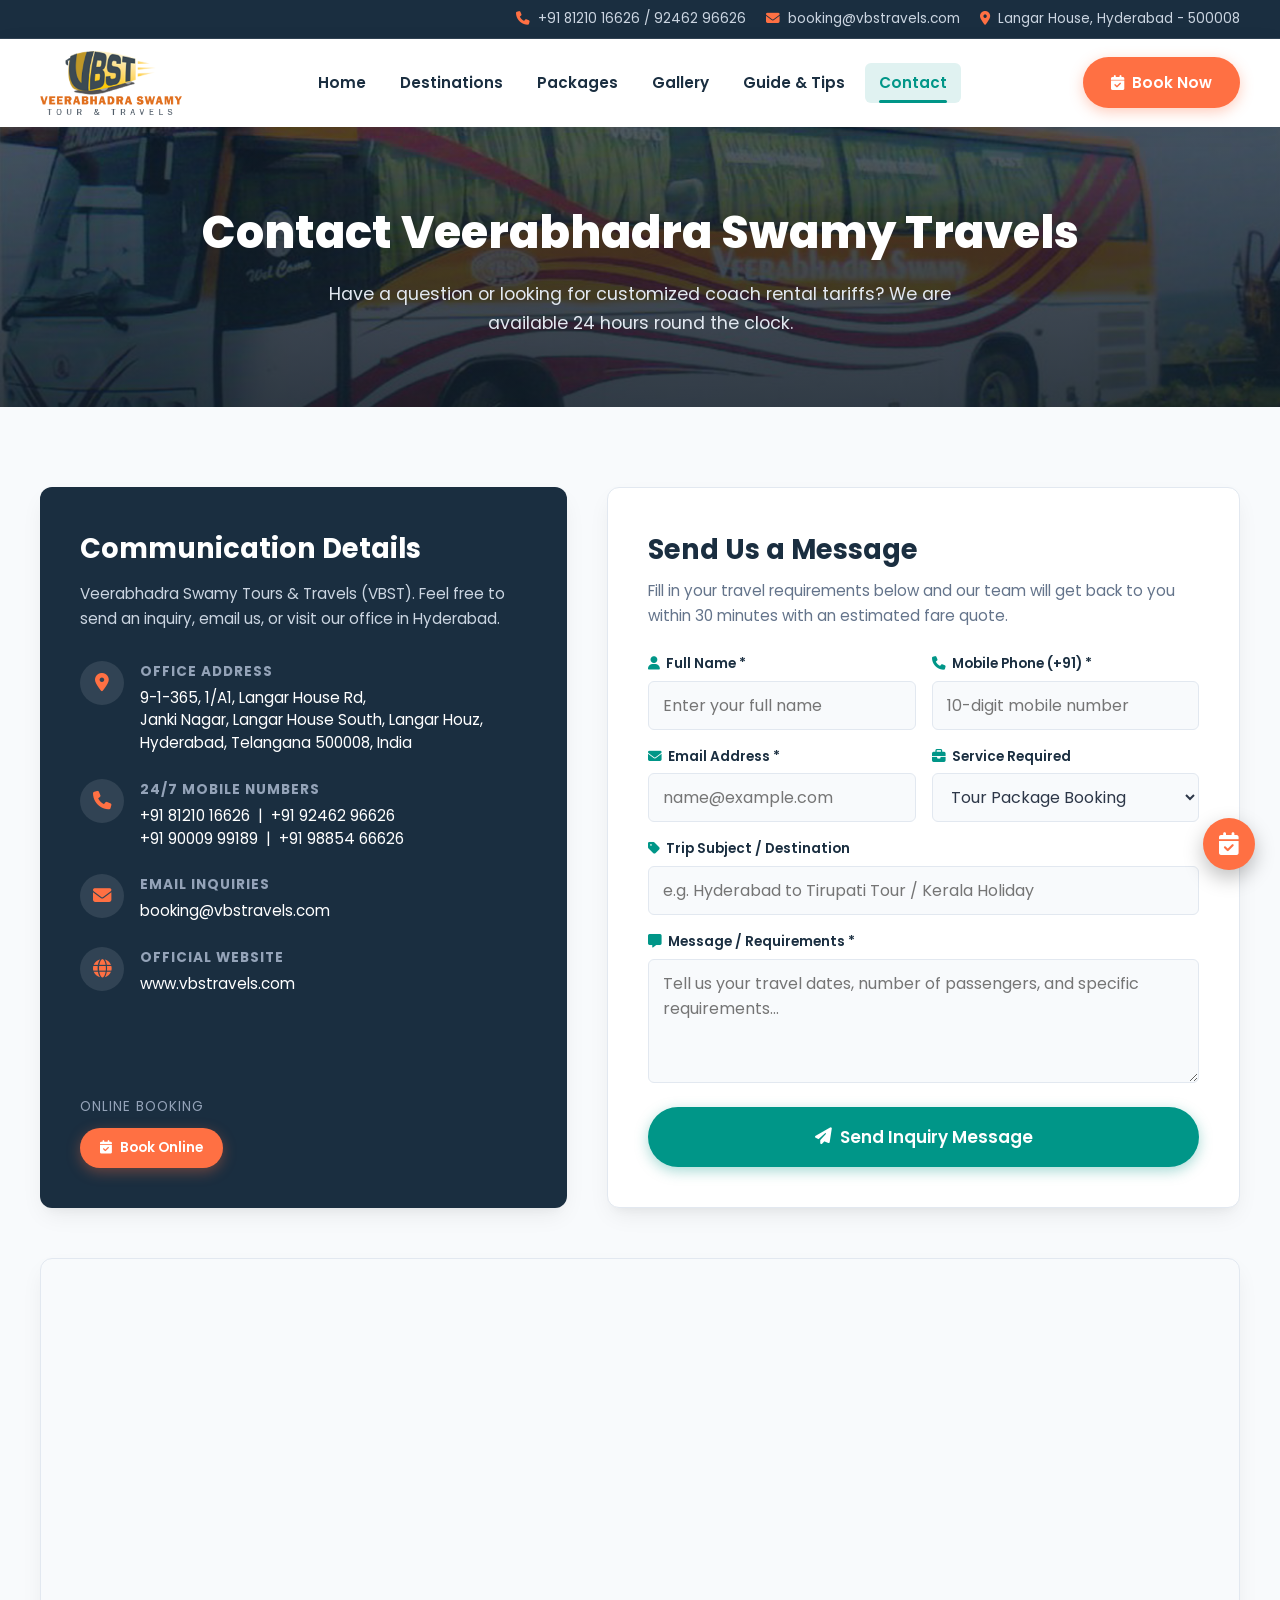
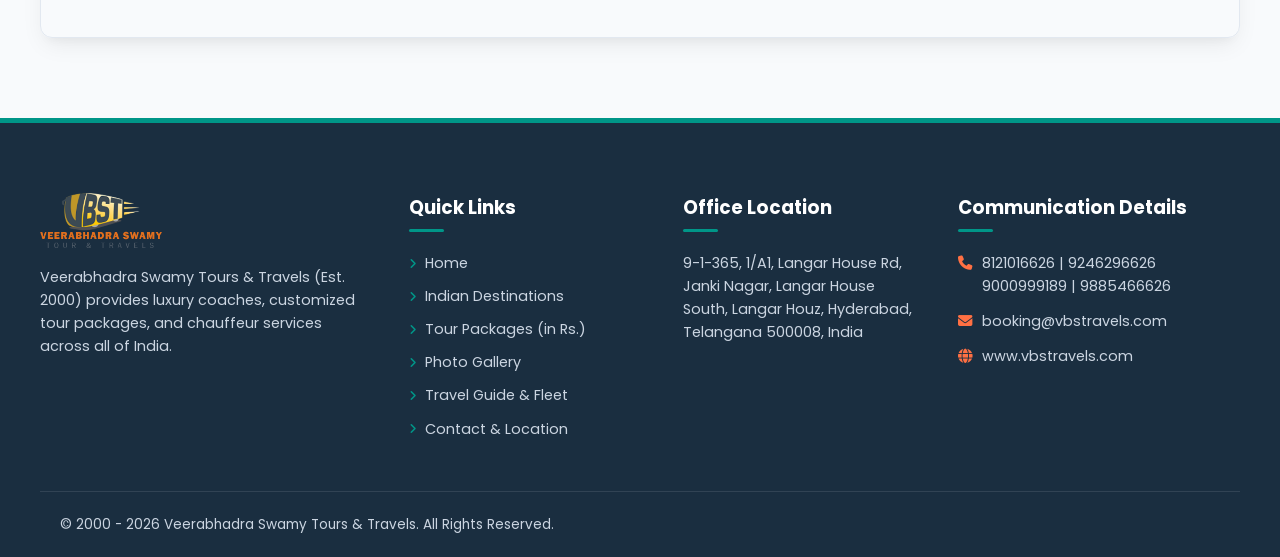
<file: contact.html>
<!DOCTYPE html>
<html lang="en">
<head>
  <meta charset="UTF-8">
  <meta name="viewport" content="width=device-width, initial-scale=1.0">
  <title>Contact Us | VBST Tour & Travels Agency</title>
  <meta name="description" content="Contact Veerabhadra Swamy Tours & Travels (VBST) in Hyderabad. 24/7 helpline +91 81210 16626, booking@vbstravels.com, office at Langar House, Hyderabad.">
  
  <link rel="shortcut icon" type="image/x-icon" href="images/favicon.ico">
  <link rel="preconnect" href="https://fonts.googleapis.com">
  <link rel="preconnect" href="https://fonts.gstatic.com" crossorigin>
  <link href="https://fonts.googleapis.com/css2?family=Poppins:wght@300;400;500;600;700;800&display=swap" rel="stylesheet">
  <link rel="stylesheet" href="https://cdnjs.cloudflare.com/ajax/libs/font-awesome/6.5.1/css/all.min.css">
  <link rel="stylesheet" href="css/style.css">
</head>
<body>

  <!-- Top Announcement Bar -->
  <div class="top-bar">
    <div class="container">
      <div class="top-bar-left">
        <div class="top-bar-item">
          <i class="fa-solid fa-phone"></i>
          <span>+91 81210 16626 / 92462 96626</span>
        </div>
        <div class="top-bar-item">
          <i class="fa-solid fa-envelope"></i>
          <a href="mailto:booking@vbstravels.com">booking@vbstravels.com</a>
        </div>
        <div class="top-bar-item">
          <i class="fa-solid fa-location-dot"></i>
          <span>Langar House, Hyderabad - 500008</span>
        </div>
      </div>
    </div>
  </div>

  <!-- Main Header -->
  <header class="main-header">
    <div class="nav-container">
      <a href="index.html" class="brand-logo" title="VBST Travels Home">
        <img src="images/logo_vbst.png" alt="VBST - Veerabhadra Swamy Tours & Travels">
      </a>

      <nav class="nav-menu" id="navMenu">
        <a href="index.html" class="nav-link">Home</a>
        <a href="destinations.html" class="nav-link">Destinations</a>
        <a href="packages.html" class="nav-link">Packages</a>
        <a href="gallery.html" class="nav-link">Gallery</a>
        <a href="guide.html" class="nav-link">Guide & Tips</a>
        <a href="contact.html" class="nav-link active">Contact</a>
      </nav>

      <div class="nav-actions">
        <button class="btn btn-accent trigger-booking" data-trip="kerala" data-trip-name="Tour Booking">
          <i class="fa-solid fa-calendar-check"></i> Book Now
        </button>
        <button class="hamburger-btn" id="hamburgerBtn" aria-label="Toggle navigation">
          <i class="fa-solid fa-bars"></i>
        </button>
      </div>
    </div>
  </header>

  <!-- Page Banner -->
  <section style="background: linear-gradient(rgba(15,28,39,0.7), rgba(15,28,39,0.85)), url('images/banner_main_1.jpg') center/cover; padding: 70px 0; text-align: center; color: #ffffff;">
    <div class="container">
      <h1 style="font-size: 2.8rem; font-weight: 800; margin-bottom: 12px;">Contact Veerabhadra Swamy Travels</h1>
      <p style="max-width: 700px; margin: 0 auto; color: #e2e8f0; font-size: 1.1rem;">
        Have a question or looking for customized coach rental tariffs? We are available 24 hours round the clock.
      </p>
    </div>
  </section>

  <!-- Contact Details & Form Section -->
  <section class="section-padding bg-light">
    <div class="container">
      <div class="contact-grid">
        
        <!-- Contact Information Card -->
        <div class="contact-info-card">
          <div>
            <h3>Communication Details</h3>
            <p class="intro">
              Veerabhadra Swamy Tours &amp; Travels (VBST). Feel free to send an inquiry, email us, or visit our office in Hyderabad.
            </p>

            <div class="contact-details-list">
              <!-- Address -->
              <div class="contact-detail-item">
                <div class="contact-icon-box"><i class="fa-solid fa-location-dot"></i></div>
                <div class="contact-detail-content">
                  <h5>Office Address</h5>
                  <p>
                    9-1-365, 1/A1, Langar House Rd,<br>
                    Janki Nagar, Langar House South, Langar Houz,<br>
                    Hyderabad, Telangana 500008, India
                  </p>
                </div>
              </div>

              <!-- Phone Numbers -->
              <div class="contact-detail-item">
                <div class="contact-icon-box"><i class="fa-solid fa-phone"></i></div>
                <div class="contact-detail-content">
                  <h5>24/7 Mobile Numbers</h5>
                  <p>
                    +91 81210 16626 &nbsp;|&nbsp; +91 92462 96626<br>
                    +91 90009 99189 &nbsp;|&nbsp; +91 98854 66626
                  </p>
                </div>
              </div>

              <!-- Email -->
              <div class="contact-detail-item">
                <div class="contact-icon-box"><i class="fa-solid fa-envelope"></i></div>
                <div class="contact-detail-content">
                  <h5>Email Inquiries</h5>
                  <p>
                    <a href="mailto:booking@vbstravels.com">booking@vbstravels.com</a>
                  </p>
                </div>
              </div>

              <!-- Website -->
              <div class="contact-detail-item">
                <div class="contact-icon-box"><i class="fa-solid fa-globe"></i></div>
                <div class="contact-detail-content">
                  <h5>Official Website</h5>
                  <p>
                    <a href="https://vbstravels.com" target="_blank">www.vbstravels.com</a>
                  </p>
                </div>
              </div>
            </div>
          </div>

          <!-- Online Booking Action -->
          <div>
            <div style="font-size: 0.85rem; text-transform: uppercase; color: #94a3b8; letter-spacing: 1px; margin-bottom: 10px;">Online Booking</div>
            <div style="display: flex; gap: 12px;">
              <button class="btn btn-sm btn-accent trigger-booking" data-trip="custom" data-trip-name="General Inquiry">
                <i class="fa-solid fa-calendar-check"></i> Book Online
              </button>
            </div>
          </div>
        </div>

        <!-- Contact Inquiry Form -->
        <div class="contact-form-card">
          <h3>Send Us a Message</h3>
          <p>Fill in your travel requirements below and our team will get back to you within 30 minutes with an estimated fare quote.</p>

          <div id="contactSuccessAlert" style="display: none; background: #ecfdf5; border: 1px solid #10b981; color: #065f46; padding: 14px 18px; border-radius: var(--radius-sm); margin-bottom: 20px; font-size: 0.95rem;">
            <i class="fa-solid fa-circle-check" style="color: #10b981; margin-right: 6px;"></i> Thank you! Your message has been sent successfully. Our team will contact you shortly.
          </div>

          <form id="contactForm">
            <div class="form-grid-2">
              <div class="form-group">
                <label for="contactName"><i class="fa-solid fa-user"></i> Full Name *</label>
                <input type="text" id="contactName" class="form-control" placeholder="Enter your full name" required>
              </div>
              <div class="form-group">
                <label for="contactPhone"><i class="fa-solid fa-phone"></i> Mobile Phone (+91) *</label>
                <input type="tel" id="contactPhone" class="form-control" placeholder="10-digit mobile number" required>
              </div>
            </div>

            <div class="form-grid-2">
              <div class="form-group">
                <label for="contactEmail"><i class="fa-solid fa-envelope"></i> Email Address *</label>
                <input type="email" id="contactEmail" class="form-control" placeholder="name@example.com" required>
              </div>
              <div class="form-group">
                <label for="contactService"><i class="fa-solid fa-briefcase"></i> Service Required</label>
                <select id="contactService" class="form-control">
                  <option value="package">Tour Package Booking</option>
                  <option value="volvo">Volvo Bus / Large Coach Rental</option>
                  <option value="tempo">12/17 Seater Tempo Traveller</option>
                  <option value="corporate">Corporate Transport Contract</option>
                </select>
              </div>
            </div>

            <div class="form-group" style="margin-bottom: 16px;">
              <label for="contactSubject"><i class="fa-solid fa-tag"></i> Trip Subject / Destination</label>
              <input type="text" id="contactSubject" class="form-control" placeholder="e.g. Hyderabad to Tirupati Tour / Kerala Holiday" required>
            </div>

            <div class="form-group" style="margin-bottom: 24px;">
              <label for="contactMessage"><i class="fa-solid fa-message"></i> Message / Requirements *</label>
              <textarea id="contactMessage" rows="4" class="form-control" placeholder="Tell us your travel dates, number of passengers, and specific requirements..." required></textarea>
            </div>

            <button type="submit" class="btn btn-primary btn-lg" style="width: 100%;">
              <i class="fa-solid fa-paper-plane"></i> Send Inquiry Message
            </button>
          </form>
        </div>

      </div>

      <!-- Embedded Google Map from original site -->
      <div class="map-container">
        <iframe src="https://www.google.com/maps/embed?pb=!1m14!1m8!1m3!1d3807.7939335725146!2d78.415998!3d17.373646000000004!3m2!1i1024!2i768!4f13.1!3m3!1m2!1s0x3bcb9659a58514a1%3A0xd3203483732c957d!2sVeerabhadra+Swamy+Travels!5e0!3m2!1sen!2sin!4v1428499334313" allowfullscreen="" loading="lazy" referrerpolicy="no-referrer-when-downgrade"></iframe>
      </div>
    </div>
  </section>

  <!-- Reusable Booking Modal -->
  <div class="booking-modal" id="bookingModal">
    <div class="booking-modal-box">
      <div class="booking-modal-header">
        <h3 class="booking-modal-title">Book Your <span>Tour Package</span></h3>
        <button class="booking-modal-close" id="closeBookingModal">&times;</button>
      </div>

      <div class="price-estimate-banner">
        <div>
          <div class="price-estimate-title"><i class="fa-solid fa-calculator"></i> Estimated Total in INR</div>
          <small style="color:var(--text-muted);">Includes transport, taxes &amp; insurance</small>
        </div>
        <div class="price-estimate-value" id="modalEstimatedPrice">Rs.14,499</div>
      </div>

      <form id="bookingForm">
        <div class="form-grid-2">
          <div class="form-group">
            <label for="modalTripSelect"><i class="fa-solid fa-map-location-dot"></i> Select Destination / Package</label>
            <select id="modalTripSelect" class="form-control" required>
              <option value="kerala">Kerala Backwaters &amp; Munnar (Rs.14,499)</option>
              <option value="kashmir">Kashmir &amp; Gulmarg Paradise (Rs.18,999)</option>
              <option value="goa">Goa Beach Extravaganza (Rs.9,999)</option>
              <option value="rajasthan">Royal Rajasthan Tour (Rs.16,999)</option>
              <option value="manali">Himachal Manali Adventure (Rs.11,999)</option>
              <option value="ooty">Ooty &amp; Kodaikanal Hills (Rs.8,499)</option>
              <option value="varanasi">Varanasi &amp; Prayagraj Divine (Rs.10,499)</option>
              <option value="tirupati">Tirupati Balaji Darshan (Rs.6,499)</option>
              <option value="leh">Leh Ladakh Expedition (Rs.24,999)</option>
              <option value="darjeeling">Darjeeling &amp; Gangtok Hills (Rs.15,999)</option>
              <option value="custom">Custom Rental / Fleet Hire</option>
            </select>
          </div>

          <div class="form-group">
            <label for="modalVehicleSelect"><i class="fa-solid fa-van-shuttle"></i> Preferred Vehicle</label>
            <select id="modalVehicleSelect" class="form-control">
              <option value="tempo" selected>12-Seater Tempo Traveller</option>
              <option value="volvo">Luxury Volvo Coach (Multi-axle)</option>
              <option value="minibus">AC Mini Coach (25 seater)</option>
            </select>
          </div>
        </div>

        <div class="form-grid-2">
          <div class="form-group">
            <label for="modalDate"><i class="fa-solid fa-calendar-day"></i> Departure Date</label>
            <input type="date" id="modalDate" class="form-control" required>
          </div>
          <div class="form-group">
            <label for="modalPickup"><i class="fa-solid fa-location-arrow"></i> Pickup Location</label>
            <input type="text" id="modalPickup" class="form-control" placeholder="e.g. Hyderabad" value="Hyderabad" required>
          </div>
        </div>

        <div class="form-grid-2">
          <div class="form-group">
            <label for="modalPeople"><i class="fa-solid fa-users"></i> No. of People / Passengers</label>
            <input type="number" id="modalPeople" class="form-control" min="1" max="60" value="1" required>
          </div>
          <div class="form-group">
            <label for="modalName"><i class="fa-solid fa-user-pen"></i> Your Full Name</label>
            <input type="text" id="modalName" class="form-control" placeholder="Enter full name" required>
          </div>
        </div>

        <div class="form-grid-2">
          <div class="form-group">
            <label for="modalPhone"><i class="fa-solid fa-phone"></i> Mobile Phone (+91)</label>
            <input type="tel" id="modalPhone" class="form-control" placeholder="10-digit mobile number" required>
          </div>
          <div class="form-group">
            <label for="modalEmail"><i class="fa-solid fa-envelope"></i> Email Address</label>
            <input type="email" id="modalEmail" class="form-control" placeholder="name@example.com" required>
          </div>
        </div>

        <button type="submit" class="btn btn-accent btn-lg" style="width: 100%; margin-top: 10px;">
          <i class="fa-solid fa-paper-plane"></i> Confirm &amp; Submit Booking Request
        </button>
      </form>

      <div class="booking-success-message" id="bookingSuccess">
        <div class="booking-success-icon"><i class="fa-solid fa-check"></i></div>
        <h3 style="color: var(--secondary-color); font-size: 1.5rem; margin-bottom: 8px;">Booking Request Received!</h3>
        <p style="color: var(--text-muted); font-size: 0.95rem; margin-bottom: 15px;">
          Your booking reference number is:
        </p>
        <div style="background: var(--primary-light); padding: 10px 20px; display: inline-block; border-radius: var(--radius-sm); font-weight: 800; font-size: 1.3rem; color: var(--primary-dark); margin-bottom: 20px;" id="bookingRefCode">
          VBST-849201
        </div>
        <div style="background: var(--bg-alt); padding: 18px; border-radius: var(--radius-sm); text-align: left; font-size: 0.9rem; margin-bottom: 25px; line-height: 1.7;" id="bookingSummaryDetails"></div>
        <div style="display: flex; justify-content: center;">
          <button type="button" class="btn btn-primary btn-lg" onclick="document.getElementById('bookingModal').classList.remove('active');">
            <i class="fa-solid fa-check"></i> Close Window
          </button>
        </div>
      </div>
    </div>
  </div>

  <!-- Floating Quick Actions -->
  <div class="floating-actions">
    <button class="floating-btn floating-book trigger-booking" data-trip="kerala" data-trip-name="Quick Inquiry" title="Quick Booking">
      <i class="fa-solid fa-calendar-check"></i>
    </button>
  </div>

  <!-- Footer -->
  <footer class="site-footer">
    <div class="container">
      <div class="footer-grid">
        <div class="footer-col footer-about">
          <div style="margin-bottom: 18px;">
            <a href="index.html"><img src="images/logo_vbst.png" alt="VBST - Veerabhadra Swamy Travels" style="height: 55px; width: auto;"></a>
          </div>
          <p>
            Veerabhadra Swamy Tours &amp; Travels (Est. 2000) provides luxury coaches, customized tour packages, and chauffeur services across all of India.
          </p>
        </div>

        <div class="footer-col">
          <h4>Quick Links</h4>
          <div class="footer-links-list">
            <a href="index.html"><i class="fa-solid fa-angle-right"></i> Home</a>
            <a href="destinations.html"><i class="fa-solid fa-angle-right"></i> Indian Destinations</a>
            <a href="packages.html"><i class="fa-solid fa-angle-right"></i> Tour Packages (in Rs.)</a>
            <a href="gallery.html"><i class="fa-solid fa-angle-right"></i> Photo Gallery</a>
            <a href="guide.html"><i class="fa-solid fa-angle-right"></i> Travel Guide &amp; Fleet</a>
            <a href="contact.html"><i class="fa-solid fa-angle-right"></i> Contact &amp; Location</a>
          </div>
        </div>

        <div class="footer-col">
          <h4>Office Location</h4>
          <p style="font-size: 0.9rem; line-height: 1.6;">
            9-1-365, 1/A1, Langar House Rd, Janki Nagar, Langar House South, Langar Houz, Hyderabad, Telangana 500008, India
          </p>
        </div>

        <div class="footer-col">
          <h4>Communication Details</h4>
          <div class="footer-contact-info">
            <div class="footer-contact-item">
              <i class="fa-solid fa-phone"></i>
              <div>
                <span>8121016626 | 9246296626</span><br>
                <span>9000999189 | 9885466626</span>
              </div>
            </div>
            <div class="footer-contact-item">
              <i class="fa-solid fa-envelope"></i>
              <a href="mailto:booking@vbstravels.com">booking@vbstravels.com</a>
            </div>
            <div class="footer-contact-item">
              <i class="fa-solid fa-globe"></i>
              <a href="https://vbstravels.com" target="_blank">www.vbstravels.com</a>
            </div>
          </div>
        </div>
      </div>

      <div class="footer-bottom">
        <div class="container">
          <p>&copy; 2000 - 2026 Veerabhadra Swamy Tours &amp; Travels. All Rights Reserved.</p>
        </div>
      </div>
    </div>
  </footer>

  <script src="js/main.js"></script>
</body>
</html>
</file>
<file: css/style.css>
/* ==========================================================================
   VBST TOUR & TRAVELS - MODERN RESPONSIVE STYLESHEET
   Veerabhadra Swamy Tours & Travels (Est. 2000)
   ========================================================================== */

/* --- CSS Variables & Theme Tokens --- */
:root {
  --primary-color: #009688;
  --primary-dark: #00796b;
  --primary-light: #e0f2f1;
  --secondary-color: #1a2e40;
  --secondary-dark: #0f1c27;
  --accent-color: #ff7043;
  --accent-hover: #f4511e;
  --gold-color: #f59e0b;
  --text-main: #2d3748;
  --text-muted: #64748b;
  --text-light: #94a3b8;
  --bg-light: #f8fafc;
  --bg-white: #ffffff;
  --bg-alt: #f1f5f9;
  --border-color: #e2e8f0;
  --card-shadow: 0 10px 25px -5px rgba(0, 0, 0, 0.08), 0 8px 10px -6px rgba(0, 0, 0, 0.04);
  --card-hover-shadow: 0 20px 30px -10px rgba(0, 150, 136, 0.2), 0 10px 15px -5px rgba(0, 0, 0, 0.05);
  --transition-smooth: all 0.3s cubic-bezier(0.4, 0, 0.2, 1);
  --radius-sm: 6px;
  --radius-md: 12px;
  --radius-lg: 20px;
  --radius-full: 9999px;
  --font-family: 'Poppins', -apple-system, BlinkMacSystemFont, 'Segoe UI', Roboto, sans-serif;
}

/* --- Base Reset & Typography --- */
* {
  margin: 0;
  padding: 0;
  box-sizing: border-box;
}

html {
  scroll-behavior: smooth;
  font-size: 16px;
}

body {
  font-family: var(--font-family);
  color: var(--text-main);
  background-color: var(--bg-light);
  line-height: 1.6;
  overflow-x: hidden;
}

a {
  text-decoration: none;
  color: inherit;
  transition: var(--transition-smooth);
}

ul {
  list-style: none;
}

img {
  max-width: 100%;
  height: auto;
  display: block;
}

button, input, select, textarea {
  font-family: inherit;
  font-size: inherit;
}

/* --- Layout Containers --- */
.container {
  width: 100%;
  max-width: 1240px;
  margin: 0 auto;
  padding: 0 20px;
}

.section-padding {
  padding: 80px 0;
}

.bg-alt {
  background-color: var(--bg-alt);
}

.bg-white {
  background-color: var(--bg-white);
}

/* --- Section Titles --- */
.section-header {
  text-align: center;
  max-width: 760px;
  margin: 0 auto 50px;
}

.section-badge {
  display: inline-flex;
  align-items: center;
  gap: 6px;
  background: var(--primary-light);
  color: var(--primary-dark);
  padding: 6px 16px;
  border-radius: var(--radius-full);
  font-size: 0.85rem;
  font-weight: 600;
  text-transform: uppercase;
  letter-spacing: 1px;
  margin-bottom: 12px;
}

.section-title {
  font-size: 2.3rem;
  font-weight: 700;
  color: var(--secondary-color);
  margin-bottom: 15px;
  line-height: 1.3;
}

.section-title span {
  color: var(--primary-color);
}

.section-subtitle {
  color: var(--text-muted);
  font-size: 1.05rem;
}

/* --- Buttons --- */
.btn {
  display: inline-flex;
  align-items: center;
  justify-content: center;
  gap: 8px;
  padding: 12px 26px;
  border-radius: var(--radius-full);
  font-weight: 600;
  font-size: 0.95rem;
  cursor: pointer;
  border: 2px solid transparent;
  transition: var(--transition-smooth);
}

.btn-primary {
  background-color: var(--primary-color);
  color: #ffffff;
  box-shadow: 0 4px 14px rgba(0, 150, 136, 0.35);
}

.btn-primary:hover {
  background-color: var(--primary-dark);
  transform: translateY(-2px);
  box-shadow: 0 6px 20px rgba(0, 150, 136, 0.45);
}

.btn-accent {
  background-color: var(--accent-color);
  color: #ffffff;
  box-shadow: 0 4px 14px rgba(255, 112, 67, 0.35);
}

.btn-accent:hover {
  background-color: var(--accent-hover);
  transform: translateY(-2px);
  box-shadow: 0 6px 20px rgba(255, 112, 67, 0.45);
}

.btn-outline {
  background-color: transparent;
  border-color: var(--primary-color);
  color: var(--primary-color);
}

.btn-outline:hover {
  background-color: var(--primary-color);
  color: #ffffff;
  transform: translateY(-2px);
}

.btn-sm {
  padding: 8px 18px;
  font-size: 0.85rem;
}

.btn-lg {
  padding: 15px 34px;
  font-size: 1.05rem;
}

/* --- Top Announcement Bar --- */
.top-bar {
  background: var(--secondary-color);
  color: #e2e8f0;
  font-size: 0.85rem;
  padding: 8px 0;
  border-bottom: 1px solid rgba(255, 255, 255, 0.1);
}

.top-bar .container {
  display: flex;
  justify-content: flex-end;
  align-items: center;
  flex-wrap: wrap;
  gap: 10px;
}

.top-bar-left {
  display: flex;
  align-items: center;
  gap: 20px;
  flex-wrap: wrap;
  margin-left: auto;
}

.top-bar-item {
  display: flex;
  align-items: center;
  gap: 8px;
  color: #cbd5e1;
}

.top-bar-item i {
  color: var(--accent-color);
}

.top-bar-item a:hover {
  color: #ffffff;
  text-decoration: underline;
}

.top-bar-right {
  display: flex;
  align-items: center;
  gap: 15px;
}

.top-social-links {
  display: flex;
  align-items: center;
  gap: 10px;
}

.top-social-links a {
  display: inline-flex;
  align-items: center;
  justify-content: center;
  width: 26px;
  height: 26px;
  background: rgba(255, 255, 255, 0.1);
  color: #ffffff;
  border-radius: 50%;
  font-size: 0.75rem;
  transition: var(--transition-smooth);
}

.top-social-links a:hover {
  background: var(--primary-color);
  transform: scale(1.1);
}

/* --- Main Header & Navigation --- */
.main-header {
  background: var(--bg-white);
  box-shadow: 0 4px 20px rgba(0, 0, 0, 0.06);
  position: sticky;
  top: 0;
  z-index: 1000;
  transition: var(--transition-smooth);
}

.nav-container {
  display: flex;
  align-items: center;
  justify-content: space-between;
  padding: 12px 20px;
  max-width: 1240px;
  margin: 0 auto;
}

.brand-logo {
  display: flex;
  align-items: center;
  gap: 12px;
}

.brand-logo img {
  height: 64px;
  width: auto;
  object-fit: contain;
}

.brand-text {
  display: flex;
  flex-direction: column;
}

.brand-title {
  font-size: 1.3rem;
  font-weight: 800;
  color: var(--secondary-color);
  line-height: 1.1;
  letter-spacing: -0.5px;
}

.brand-title span {
  color: var(--primary-color);
}

.brand-tagline {
  font-size: 0.72rem;
  color: var(--text-muted);
  font-weight: 600;
  text-transform: uppercase;
  letter-spacing: 1px;
}

.nav-menu {
  display: flex;
  align-items: center;
  gap: 6px;
}

.nav-link {
  color: var(--secondary-color);
  font-weight: 600;
  font-size: 0.95rem;
  padding: 8px 14px;
  border-radius: var(--radius-sm);
  transition: var(--transition-smooth);
  position: relative;
}

.nav-link:hover, .nav-link.active {
  color: var(--primary-color);
  background: var(--primary-light);
}

.nav-link.active::after {
  content: '';
  position: absolute;
  bottom: 0;
  left: 14px;
  right: 14px;
  height: 3px;
  background: var(--primary-color);
  border-radius: 3px;
}

.nav-actions {
  display: flex;
  align-items: center;
  gap: 12px;
}

.hamburger-btn {
  display: none;
  background: none;
  border: none;
  font-size: 1.5rem;
  color: var(--secondary-color);
  cursor: pointer;
  padding: 8px;
}

/* --- Hero Banner & Slider --- */
.hero-slider-section {
  position: relative;
  overflow: hidden;
  background: var(--secondary-dark);
  min-height: 520px;
  display: flex;
  align-items: center;
}

.slider-track {
  position: relative;
  width: 100%;
  height: 520px;
}

.slide-item {
  position: absolute;
  top: 0;
  left: 0;
  width: 100%;
  height: 100%;
  opacity: 0;
  visibility: hidden;
  transition: opacity 0.8s ease-in-out, visibility 0.8s ease;
}

.slide-item.active {
  opacity: 1;
  visibility: visible;
}

.slide-bg {
  width: 100%;
  height: 100%;
  object-fit: cover;
  filter: brightness(0.95);
}

.slide-item:has(.slide-content) .slide-bg {
  filter: brightness(0.65);
}

.slide-content {
  position: absolute;
  top: 50%;
  left: 50%;
  transform: translate(-50%, -50%);
  text-align: center;
  color: #ffffff;
  width: 90%;
  max-width: 900px;
  z-index: 5;
}

.slide-tag {
  display: inline-block;
  background: rgba(0, 150, 136, 0.85);
  color: #ffffff;
  padding: 6px 18px;
  border-radius: var(--radius-full);
  font-size: 0.85rem;
  font-weight: 600;
  text-transform: uppercase;
  letter-spacing: 1.5px;
  margin-bottom: 16px;
  backdrop-filter: blur(4px);
}

.slide-title {
  font-size: 2.8rem;
  font-weight: 800;
  line-height: 1.25;
  margin: 0;
  text-shadow: 0 3px 12px rgba(0, 0, 0, 0.7);
}

.slide-desc {
  font-size: 1.15rem;
  margin-bottom: 28px;
  color: #f1f5f9;
  text-shadow: 0 1px 6px rgba(0, 0, 0, 0.4);
}

.slide-btn-group {
  display: flex;
  justify-content: center;
  gap: 15px;
  flex-wrap: wrap;
}

.slider-controls {
  position: absolute;
  top: 0;
  left: 0;
  width: 100%;
  height: 100%;
  pointer-events: none;
  z-index: 10;
}

.slider-arrow {
  position: absolute;
  top: 50%;
  transform: translateY(-50%);
  pointer-events: auto;
  width: 48px;
  height: 48px;
  border-radius: 50%;
  background: rgba(0, 0, 0, 0.45);
  color: #ffffff;
  border: 1.5px solid rgba(255, 255, 255, 0.5);
  display: flex;
  align-items: center;
  justify-content: center;
  font-size: 1.1rem;
  cursor: pointer;
  backdrop-filter: blur(6px);
  transition: var(--transition-smooth);
  box-shadow: 0 4px 15px rgba(0, 0, 0, 0.3);
}

#sliderPrev {
  left: 30px;
}

#sliderNext {
  right: 30px;
}

.slider-arrow:hover {
  background: var(--primary-color);
  border-color: var(--primary-color);
  transform: translateY(-50%) scale(1.12);
}

.slider-dots {
  position: absolute;
  bottom: 25px;
  left: 50%;
  transform: translateX(-50%);
  pointer-events: auto;
  display: flex;
  align-items: center;
  gap: 10px;
}

.slider-dot {
  width: 10px;
  height: 10px;
  border-radius: 50%;
  background: rgba(255, 255, 255, 0.5);
  cursor: pointer;
  transition: var(--transition-smooth);
}

.slider-dot.active {
  background: var(--primary-color);
  width: 28px;
  border-radius: 6px;
}

/* --- Quick Search / Booking Filter Bar --- */
.quick-booking-bar {
  position: relative;
  z-index: 20;
  margin-top: -45px;
  margin-bottom: 40px;
}

.booking-bar-card {
  background: var(--bg-white);
  border-radius: var(--radius-md);
  box-shadow: 0 15px 35px rgba(0, 0, 0, 0.12);
  padding: 24px 30px;
  border: 1px solid var(--border-color);
}

.booking-bar-form {
  display: grid;
  grid-template-columns: repeat(4, 1fr) auto;
  gap: 16px;
  align-items: flex-end;
}

.form-group {
  display: flex;
  flex-direction: column;
  gap: 6px;
}

.form-group label {
  font-size: 0.85rem;
  font-weight: 600;
  color: var(--secondary-color);
  display: flex;
  align-items: center;
  gap: 6px;
}

.form-group label i {
  color: var(--primary-color);
}

.form-control {
  width: 100%;
  padding: 11px 14px;
  border: 1.5px solid var(--border-color);
  border-radius: var(--radius-sm);
  background: var(--bg-light);
  color: var(--text-main);
  outline: none;
  transition: var(--transition-smooth);
}

.form-control:focus {
  border-color: var(--primary-color);
  background: var(--bg-white);
  box-shadow: 0 0 0 3px rgba(0, 150, 136, 0.15);
}

/* --- Company Highlights & Welcome Block --- */
.welcome-section {
  padding: 70px 0;
}

.welcome-grid {
  display: grid;
  grid-template-columns: 1fr 1fr;
  gap: 50px;
  align-items: center;
}

.welcome-images {
  display: grid;
  grid-template-columns: 1fr 1fr;
  gap: 16px;
  position: relative;
}

.welcome-img-card {
  border-radius: var(--radius-md);
  overflow: hidden;
  box-shadow: var(--card-shadow);
  border: 3px solid var(--bg-white);
  transition: var(--transition-smooth);
  background: var(--bg-white);
}

.welcome-img-card:hover {
  transform: translateY(-6px);
  box-shadow: var(--card-hover-shadow);
}

.welcome-img-card img {
  width: 100%;
  height: 210px;
  object-fit: cover;
}

.welcome-badge-floating {
  position: absolute;
  bottom: -20px;
  right: -10px;
  background: var(--secondary-color);
  color: #ffffff;
  padding: 16px 22px;
  border-radius: var(--radius-md);
  box-shadow: 0 10px 25px rgba(0, 0, 0, 0.2);
  display: flex;
  align-items: center;
  gap: 12px;
  border-left: 5px solid var(--accent-color);
}

.welcome-badge-floating .badge-num {
  font-size: 2rem;
  font-weight: 800;
  color: var(--accent-color);
  line-height: 1;
}

.welcome-badge-floating .badge-txt {
  font-size: 0.8rem;
  font-weight: 600;
  text-transform: uppercase;
  line-height: 1.3;
}

.welcome-content {
  padding-left: 10px;
}

.welcome-content h2 {
  font-size: 2.2rem;
  color: var(--secondary-color);
  margin-bottom: 20px;
  line-height: 1.3;
}

.welcome-content h2 span {
  color: var(--accent-color);
  display: block;
  font-size: 1.3rem;
  font-weight: 600;
  margin-bottom: 6px;
}

.welcome-content p {
  color: var(--text-muted);
  margin-bottom: 20px;
  font-size: 1rem;
}

.features-check-grid {
  display: grid;
  grid-template-columns: 1fr 1fr;
  gap: 12px 20px;
  margin: 25px 0 30px;
}

.check-item {
  display: flex;
  align-items: center;
  gap: 10px;
  font-size: 0.92rem;
  font-weight: 600;
  color: var(--secondary-color);
}

.check-item i {
  color: var(--primary-color);
  background: var(--primary-light);
  width: 22px;
  height: 22px;
  border-radius: 50%;
  display: flex;
  align-items: center;
  justify-content: center;
  font-size: 0.75rem;
}

/* --- Fleet & Comfort Section --- */
.fleet-comfort-section {
  padding: 80px 0;
}

.fleet-grid {
  display: grid;
  grid-template-columns: 1.1fr 0.9fr;
  gap: 45px;
  align-items: center;
}

.fleet-highlights-box {
  background: var(--bg-white);
  padding: 35px;
  border-radius: var(--radius-md);
  box-shadow: var(--card-shadow);
  border-top: 4px solid var(--primary-color);
}

.fleet-list {
  display: flex;
  flex-direction: column;
  gap: 14px;
  margin: 24px 0;
}

.fleet-list-item {
  display: flex;
  align-items: flex-start;
  gap: 14px;
}

.fleet-list-item i {
  color: var(--accent-color);
  font-size: 1.2rem;
  margin-top: 3px;
}

.fleet-list-item p {
  font-size: 0.95rem;
  color: var(--text-main);
}

.fleet-showcase-images {
  display: grid;
  grid-template-columns: 1fr 1fr;
  gap: 16px;
}

.fleet-showcase-card {
  background: var(--bg-white);
  border-radius: var(--radius-md);
  overflow: hidden;
  box-shadow: var(--card-shadow);
  text-align: center;
  padding-bottom: 12px;
  border: 1px solid var(--border-color);
  transition: var(--transition-smooth);
}

.fleet-showcase-card:hover {
  transform: translateY(-5px);
  box-shadow: var(--card-hover-shadow);
}

.fleet-showcase-card img {
  width: 100%;
  height: 180px;
  object-fit: cover;
}

.fleet-showcase-card h4 {
  font-size: 1rem;
  color: var(--secondary-color);
  margin-top: 10px;
}

.fleet-showcase-card span {
  font-size: 0.8rem;
  color: var(--primary-color);
  font-weight: 600;
}

/* --- Filter Tabs --- */
.filter-tabs-container {
  display: flex;
  justify-content: center;
  gap: 10px;
  flex-wrap: wrap;
  margin-bottom: 40px;
}

.filter-tab {
  padding: 9px 20px;
  border-radius: var(--radius-full);
  background: var(--bg-white);
  border: 1.5px solid var(--border-color);
  color: var(--secondary-color);
  font-weight: 600;
  font-size: 0.9rem;
  cursor: pointer;
  transition: var(--transition-smooth);
}

.filter-tab:hover, .filter-tab.active {
  background: var(--primary-color);
  color: #ffffff;
  border-color: var(--primary-color);
  box-shadow: 0 4px 12px rgba(0, 150, 136, 0.25);
}

/* --- Destination Cards Grid --- */
.destinations-grid {
  display: grid;
  grid-template-columns: repeat(auto-fill, minmax(350px, 1fr));
  gap: 30px;
}

.dest-card {
  background: var(--bg-white);
  border-radius: var(--radius-md);
  overflow: hidden;
  box-shadow: var(--card-shadow);
  border: 1px solid var(--border-color);
  transition: var(--transition-smooth);
  display: flex;
  flex-direction: column;
}

.dest-card:hover {
  transform: translateY(-8px);
  box-shadow: var(--card-hover-shadow);
}

.dest-img-wrap {
  position: relative;
  height: 230px;
  overflow: hidden;
}

.dest-img-wrap img {
  width: 100%;
  height: 100%;
  object-fit: cover;
  transition: transform 0.6s ease;
}

.dest-card:hover .dest-img-wrap img {
  transform: scale(1.08);
}

.dest-tag {
  position: absolute;
  top: 14px;
  left: 14px;
  background: rgba(26, 46, 64, 0.85);
  color: #ffffff;
  padding: 4px 12px;
  border-radius: var(--radius-full);
  font-size: 0.75rem;
  font-weight: 600;
  backdrop-filter: blur(4px);
}

.dest-price-badge {
  position: absolute;
  bottom: 14px;
  right: 14px;
  background: var(--accent-color);
  color: #ffffff;
  padding: 6px 14px;
  border-radius: var(--radius-full);
  font-size: 0.85rem;
  font-weight: 700;
  box-shadow: 0 4px 10px rgba(0, 0, 0, 0.2);
}

.dest-content {
  padding: 22px;
  display: flex;
  flex-direction: column;
  flex-grow: 1;
}

.dest-location {
  display: flex;
  align-items: center;
  gap: 6px;
  font-size: 0.82rem;
  color: var(--primary-color);
  font-weight: 600;
  margin-bottom: 6px;
}

.dest-title {
  font-size: 1.25rem;
  font-weight: 700;
  color: var(--secondary-color);
  margin-bottom: 10px;
}

.dest-desc {
  font-size: 0.9rem;
  color: var(--text-muted);
  margin-bottom: 16px;
  flex-grow: 1;
}

.dest-meta {
  display: flex;
  justify-content: space-between;
  align-items: center;
  padding-top: 14px;
  border-top: 1px solid var(--border-color);
  margin-bottom: 16px;
  font-size: 0.85rem;
  color: var(--text-muted);
}

.dest-meta-item {
  display: flex;
  align-items: center;
  gap: 6px;
}

.dest-card-actions {
  display: grid;
  grid-template-columns: 1fr 1fr;
  gap: 10px;
}

/* --- Tour Packages Cards Grid --- */
.packages-grid {
  display: grid;
  grid-template-columns: repeat(auto-fill, minmax(360px, 1fr));
  gap: 30px;
}

.package-card {
  background: var(--bg-white);
  border-radius: var(--radius-md);
  overflow: hidden;
  box-shadow: var(--card-shadow);
  border: 1px solid var(--border-color);
  transition: var(--transition-smooth);
  display: flex;
  flex-direction: column;
  position: relative;
}

.package-card:hover {
  transform: translateY(-8px);
  box-shadow: var(--card-hover-shadow);
}

.package-ribbon {
  position: absolute;
  top: 15px;
  right: -30px;
  background: var(--accent-color);
  color: #ffffff;
  padding: 4px 35px;
  transform: rotate(45deg);
  font-size: 0.72rem;
  font-weight: 700;
  letter-spacing: 1px;
  text-transform: uppercase;
  z-index: 5;
  box-shadow: 0 2px 8px rgba(0,0,0,0.2);
}

.package-img-wrap {
  position: relative;
  height: 220px;
  overflow: hidden;
}

.package-img-wrap img {
  width: 100%;
  height: 100%;
  object-fit: cover;
  transition: transform 0.6s ease;
}

.package-card:hover .package-img-wrap img {
  transform: scale(1.08);
}

.package-duration-badge {
  position: absolute;
  bottom: 12px;
  left: 14px;
  background: rgba(0, 0, 0, 0.75);
  color: #ffffff;
  padding: 5px 12px;
  border-radius: var(--radius-full);
  font-size: 0.8rem;
  font-weight: 600;
  display: flex;
  align-items: center;
  gap: 6px;
  backdrop-filter: blur(4px);
}

.package-content {
  padding: 24px;
  display: flex;
  flex-direction: column;
  flex-grow: 1;
}

.package-header {
  display: flex;
  justify-content: space-between;
  align-items: flex-start;
  margin-bottom: 8px;
}

.package-title {
  font-size: 1.25rem;
  font-weight: 700;
  color: var(--secondary-color);
  line-height: 1.3;
}

.package-rating {
  display: flex;
  align-items: center;
  gap: 4px;
  color: var(--gold-color);
  font-size: 0.85rem;
  font-weight: 700;
}

.package-route {
  display: flex;
  align-items: center;
  gap: 6px;
  color: var(--primary-dark);
  font-size: 0.85rem;
  font-weight: 600;
  margin-bottom: 12px;
}

.package-highlights {
  list-style: none;
  margin-bottom: 18px;
}

.package-highlights li {
  font-size: 0.88rem;
  color: var(--text-muted);
  display: flex;
  align-items: center;
  gap: 8px;
  margin-bottom: 6px;
}

.package-highlights li i {
  color: var(--primary-color);
  font-size: 0.8rem;
}

.package-inclusions {
  display: flex;
  gap: 12px;
  padding: 12px 0;
  border-top: 1px dashed var(--border-color);
  border-bottom: 1px dashed var(--border-color);
  margin-bottom: 18px;
}

.inclusion-item {
  display: flex;
  flex-direction: column;
  align-items: center;
  gap: 4px;
  font-size: 0.72rem;
  color: var(--text-muted);
  flex: 1;
  text-align: center;
}

.inclusion-item i {
  color: var(--primary-color);
  font-size: 1.1rem;
}

.package-footer {
  display: flex;
  justify-content: space-between;
  align-items: center;
  margin-top: auto;
  padding-top: 8px;
}

/* --- Package Day-by-Day Itinerary Component --- */
.package-itinerary-wrapper {
  margin-top: 6px;
  margin-bottom: 14px;
  border-top: 1px solid var(--border-color);
  padding-top: 12px;
}

.itinerary-toggle-btn {
  width: 100%;
  background: var(--bg-alt);
  border: 1px solid var(--border-color);
  color: var(--secondary-color);
  padding: 10px 14px;
  border-radius: var(--radius-sm);
  font-size: 0.85rem;
  font-weight: 600;
  cursor: pointer;
  display: flex;
  align-items: center;
  justify-content: space-between;
  transition: var(--transition-smooth);
}

.itinerary-toggle-btn:hover {
  background: var(--primary-light);
  color: var(--primary-dark);
  border-color: rgba(0, 150, 136, 0.3);
}

.itinerary-toggle-btn .toggle-title {
  display: flex;
  align-items: center;
  gap: 8px;
}

.itinerary-toggle-btn .toggle-title i {
  color: var(--primary-color);
}

.itinerary-toggle-btn .toggle-icon {
  transition: transform 0.3s ease;
  font-size: 0.8rem;
  color: var(--primary-color);
}

.itinerary-toggle-btn.active {
  background: var(--primary-light);
  color: var(--primary-dark);
  border-color: rgba(0, 150, 136, 0.4);
}

.itinerary-toggle-btn.active .toggle-icon {
  transform: rotate(180deg);
}

.package-itinerary-collapse {
  max-height: 0;
  overflow: hidden;
  transition: max-height 0.4s cubic-bezier(0.4, 0, 0.2, 1), opacity 0.3s ease, margin 0.3s ease;
  opacity: 0;
  margin-top: 0;
}

.package-itinerary-collapse.open {
  max-height: 3000px;
  opacity: 1;
  margin-top: 14px;
}

.itinerary-timeline {
  position: relative;
  padding-left: 22px;
  padding-top: 4px;
}

.itinerary-timeline::before {
  content: '';
  position: absolute;
  top: 12px;
  bottom: 15px;
  left: 7px;
  width: 2px;
  background: linear-gradient(to bottom, var(--primary-color), rgba(0, 150, 136, 0.2));
}

.itinerary-day-item {
  position: relative;
  margin-bottom: 14px;
}

.itinerary-day-item:last-child {
  margin-bottom: 4px;
}

.itinerary-day-bullet {
  position: absolute;
  left: -22px;
  top: 6px;
  width: 16px;
  height: 16px;
  border-radius: 50%;
  background: #ffffff;
  border: 3px solid var(--primary-color);
  box-shadow: 0 0 0 2px rgba(0, 150, 136, 0.2);
  z-index: 2;
}

.itinerary-day-content {
  background: var(--bg-light);
  border: 1px solid var(--border-color);
  border-radius: var(--radius-sm);
  padding: 10px 12px;
  transition: var(--transition-smooth);
}

.itinerary-day-content:hover {
  border-color: rgba(0, 150, 136, 0.3);
  background: #ffffff;
  box-shadow: 0 4px 10px rgba(0,0,0,0.04);
}

.itinerary-day-header {
  display: flex;
  align-items: center;
  justify-content: space-between;
  gap: 8px;
  margin-bottom: 4px;
  flex-wrap: wrap;
}

.itinerary-day-badge {
  font-size: 0.72rem;
  font-weight: 700;
  color: #ffffff;
  background: var(--primary-color);
  padding: 2px 8px;
  border-radius: var(--radius-full);
  letter-spacing: 0.5px;
  display: inline-flex;
  align-items: center;
}

.itinerary-day-title {
  font-size: 0.86rem;
  font-weight: 700;
  color: var(--secondary-color);
  flex: 1;
}

.itinerary-day-stay {
  font-size: 0.7rem;
  font-weight: 600;
  color: var(--text-muted);
  background: var(--bg-alt);
  padding: 2px 6px;
  border-radius: 4px;
  display: inline-flex;
  align-items: center;
  gap: 4px;
}

.itinerary-day-desc {
  font-size: 0.8rem;
  color: var(--text-muted);
  line-height: 1.45;
  margin-top: 4px;
}

.itinerary-day-tags {
  display: flex;
  flex-wrap: wrap;
  gap: 6px;
  margin-top: 6px;
}

.itinerary-tag {
  font-size: 0.68rem;
  color: var(--text-main);
  background: #ffffff;
  border: 1px solid var(--border-color);
  padding: 2px 6px;
  border-radius: 4px;
  display: inline-flex;
  align-items: center;
  gap: 4px;
}

.itinerary-tag i {
  color: var(--primary-color);
  font-size: 0.65rem;
}

.package-price-box {
  display: flex;
  flex-direction: column;
}

.price-label {
  font-size: 0.75rem;
  color: var(--text-light);
  text-transform: uppercase;
  font-weight: 600;
}

.price-amount {
  font-size: 1.45rem;
  font-weight: 800;
  color: var(--secondary-color);
}

.price-amount span {
  font-size: 0.8rem;
  font-weight: 500;
  color: var(--text-muted);
}

/* --- Photo Gallery Grid --- */
.gallery-grid {
  display: grid;
  grid-template-columns: repeat(auto-fill, minmax(280px, 1fr));
  gap: 22px;
}

.gallery-item {
  position: relative;
  border-radius: var(--radius-md);
  overflow: hidden;
  box-shadow: var(--card-shadow);
  aspect-ratio: 4 / 3;
  cursor: pointer;
  background: var(--bg-white);
  border: 1px solid var(--border-color);
  transition: var(--transition-smooth);
}

.gallery-item:hover {
  transform: translateY(-5px);
  box-shadow: var(--card-hover-shadow);
}

.gallery-item img {
  width: 100%;
  height: 100%;
  object-fit: cover;
  transition: transform 0.5s cubic-bezier(0.4, 0, 0.2, 1);
}

.gallery-item:hover img {
  transform: scale(1.06);
}

/* --- Lightbox Modal --- */
.lightbox-modal {
  position: fixed;
  top: 0;
  left: 0;
  width: 100%;
  height: 100%;
  background: rgba(15, 28, 39, 0.95);
  z-index: 2000;
  display: none;
  align-items: center;
  justify-content: center;
  padding: 30px;
  backdrop-filter: blur(6px);
}

.lightbox-modal.active {
  display: flex;
}

.lightbox-content-box {
  position: relative;
  max-width: 900px;
  max-height: 85vh;
  display: flex;
  flex-direction: column;
  align-items: center;
}

.lightbox-img {
  max-width: 100%;
  max-height: 75vh;
  border-radius: var(--radius-sm);
  box-shadow: 0 15px 40px rgba(0, 0, 0, 0.5);
  object-fit: contain;
}

.lightbox-caption {
  color: #ffffff;
  margin-top: 14px;
  font-size: 1rem;
  font-weight: 600;
  text-align: center;
}

.lightbox-close {
  position: absolute;
  top: -45px;
  right: 0;
  background: none;
  border: none;
  color: #ffffff;
  font-size: 2rem;
  cursor: pointer;
  transition: var(--transition-smooth);
}

.lightbox-close:hover {
  color: var(--accent-color);
}

.lightbox-nav-btn {
  position: absolute;
  top: 50%;
  transform: translateY(-50%);
  background: rgba(255, 255, 255, 0.2);
  color: #ffffff;
  border: none;
  width: 48px;
  height: 48px;
  border-radius: 50%;
  display: flex;
  align-items: center;
  justify-content: center;
  font-size: 1.3rem;
  cursor: pointer;
  transition: var(--transition-smooth);
}

.lightbox-nav-btn:hover {
  background: var(--primary-color);
}

.lightbox-prev {
  left: -70px;
}

.lightbox-next {
  right: -70px;
}

/* --- Guide & Travel Tips Section --- */
.guide-grid {
  display: grid;
  grid-template-columns: repeat(auto-fill, minmax(360px, 1fr));
  gap: 30px;
}

.guide-card {
  background: var(--bg-white);
  border-radius: var(--radius-md);
  overflow: hidden;
  box-shadow: var(--card-shadow);
  border: 1px solid var(--border-color);
  transition: var(--transition-smooth);
  display: flex;
  flex-direction: column;
}

.guide-card:hover {
  transform: translateY(-6px);
  box-shadow: var(--card-hover-shadow);
}

.guide-img-wrap {
  height: 200px;
  overflow: hidden;
}

.guide-img-wrap img {
  width: 100%;
  height: 100%;
  object-fit: cover;
  transition: transform 0.5s ease;
}

.guide-card:hover .guide-img-wrap img {
  transform: scale(1.06);
}

.guide-body {
  padding: 24px;
  display: flex;
  flex-direction: column;
  flex-grow: 1;
}

.guide-category {
  font-size: 0.78rem;
  font-weight: 700;
  text-transform: uppercase;
  color: var(--primary-color);
  letter-spacing: 1px;
  margin-bottom: 8px;
}

.guide-title {
  font-size: 1.2rem;
  font-weight: 700;
  color: var(--secondary-color);
  margin-bottom: 12px;
  line-height: 1.3;
}

.guide-excerpt {
  font-size: 0.9rem;
  color: var(--text-muted);
  margin-bottom: 18px;
  flex-grow: 1;
}

/* --- FAQ Accordion --- */
.faq-container {
  max-width: 840px;
  margin: 0 auto;
  display: flex;
  flex-direction: column;
  gap: 14px;
}

.faq-item {
  background: var(--bg-white);
  border-radius: var(--radius-md);
  border: 1px solid var(--border-color);
  overflow: hidden;
  box-shadow: 0 2px 8px rgba(0, 0, 0, 0.04);
  transition: var(--transition-smooth);
}

.faq-question {
  width: 100%;
  padding: 18px 24px;
  display: flex;
  justify-content: space-between;
  align-items: center;
  background: none;
  border: none;
  text-align: left;
  font-size: 1.05rem;
  font-weight: 600;
  color: var(--secondary-color);
  cursor: pointer;
}

.faq-question i {
  color: var(--primary-color);
  transition: transform 0.3s ease;
}

.faq-item.active .faq-question i {
  transform: rotate(180deg);
}

.faq-answer {
  max-height: 0;
  overflow: hidden;
  transition: max-height 0.35s ease-out;
  padding: 0 24px;
  color: var(--text-muted);
  font-size: 0.95rem;
  line-height: 1.6;
}

.faq-item.active .faq-answer {
  padding-bottom: 20px;
}

/* --- Online Booking Callout Banner (Original pic5.png) --- */
.cta-banner-section {
  background: linear-gradient(135deg, var(--secondary-color) 0%, #203a4f 100%);
  color: #ffffff;
  padding: 60px 0;
  position: relative;
  overflow: hidden;
}

.cta-banner-grid {
  display: grid;
  grid-template-columns: auto 1fr auto;
  gap: 35px;
  align-items: center;
}

.cta-banner-img {
  width: 130px;
  height: 130px;
  border-radius: 50%;
  background: #ffffff;
  padding: 8px;
  box-shadow: 0 10px 25px rgba(0, 0, 0, 0.3);
  display: flex;
  align-items: center;
  justify-content: center;
}

.cta-banner-img img {
  width: 100%;
  height: 100%;
  object-fit: contain;
}

.cta-banner-info h3 {
  font-size: 1.8rem;
  font-weight: 700;
  margin-bottom: 8px;
}

.cta-banner-info p {
  color: #cbd5e1;
  font-size: 1rem;
  margin-bottom: 10px;
}

.cta-hotlines {
  display: flex;
  align-items: center;
  gap: 20px;
  flex-wrap: wrap;
}

.cta-hotline-item {
  display: flex;
  align-items: center;
  gap: 8px;
  font-size: 1.05rem;
  font-weight: 600;
  color: #ffffff;
}

.cta-hotline-item i {
  color: var(--accent-color);
}

/* --- Contact Section & Page --- */
.contact-grid {
  display: grid;
  grid-template-columns: 1fr 1.2fr;
  gap: 40px;
  align-items: stretch;
}

.contact-info-card {
  background: var(--secondary-color);
  color: #ffffff;
  padding: 40px;
  border-radius: var(--radius-md);
  display: flex;
  flex-direction: column;
  justify-content: space-between;
  box-shadow: var(--card-shadow);
}

.contact-info-card h3 {
  font-size: 1.7rem;
  margin-bottom: 12px;
}

.contact-info-card p.intro {
  color: #cbd5e1;
  margin-bottom: 30px;
  font-size: 0.95rem;
}

.contact-details-list {
  display: flex;
  flex-direction: column;
  gap: 24px;
  margin-bottom: 35px;
}

.contact-detail-item {
  display: flex;
  align-items: flex-start;
  gap: 16px;
}

.contact-icon-box {
  width: 44px;
  height: 44px;
  border-radius: 50%;
  background: rgba(255, 255, 255, 0.1);
  display: flex;
  align-items: center;
  justify-content: center;
  color: var(--accent-color);
  font-size: 1.15rem;
  flex-shrink: 0;
}

.contact-detail-content h5 {
  font-size: 0.85rem;
  text-transform: uppercase;
  color: #94a3b8;
  letter-spacing: 1px;
  margin-bottom: 4px;
}

.contact-detail-content p, .contact-detail-content a {
  color: #ffffff;
  font-size: 0.95rem;
  line-height: 1.5;
}

.contact-detail-content a:hover {
  color: var(--accent-color);
}

.contact-form-card {
  background: var(--bg-white);
  padding: 40px;
  border-radius: var(--radius-md);
  box-shadow: var(--card-shadow);
  border: 1px solid var(--border-color);
}

.contact-form-card h3 {
  font-size: 1.7rem;
  color: var(--secondary-color);
  margin-bottom: 8px;
}

.contact-form-card p {
  color: var(--text-muted);
  margin-bottom: 25px;
  font-size: 0.95rem;
}

.form-grid-2 {
  display: grid;
  grid-template-columns: 1fr 1fr;
  gap: 16px;
  margin-bottom: 16px;
}

.map-container {
  margin-top: 50px;
  border-radius: var(--radius-md);
  overflow: hidden;
  box-shadow: var(--card-shadow);
  border: 1px solid var(--border-color);
  height: 380px;
}

.map-container iframe {
  width: 100%;
  height: 100%;
  border: 0;
}

/* --- Interactive Booking Modal --- */
.booking-modal {
  position: fixed;
  top: 0;
  left: 0;
  width: 100%;
  height: 100%;
  background: rgba(15, 28, 39, 0.8);
  z-index: 2100;
  display: none;
  align-items: center;
  justify-content: center;
  padding: 20px;
  backdrop-filter: blur(5px);
}

.booking-modal.active {
  display: flex;
}

.booking-modal-box {
  background: var(--bg-white);
  width: 100%;
  max-width: 650px;
  max-height: 90vh;
  overflow-y: auto;
  border-radius: var(--radius-md);
  box-shadow: 0 25px 50px rgba(0, 0, 0, 0.25);
  position: relative;
  padding: 35px;
}

.booking-modal-header {
  display: flex;
  justify-content: space-between;
  align-items: center;
  margin-bottom: 20px;
  padding-bottom: 15px;
  border-bottom: 1px solid var(--border-color);
}

.booking-modal-title {
  font-size: 1.5rem;
  font-weight: 700;
  color: var(--secondary-color);
}

.booking-modal-title span {
  color: var(--primary-color);
}

.booking-modal-close {
  background: none;
  border: none;
  font-size: 1.6rem;
  color: var(--text-muted);
  cursor: pointer;
  transition: var(--transition-smooth);
}

.booking-modal-close:hover {
  color: var(--accent-color);
}

.price-estimate-banner {
  background: var(--primary-light);
  border: 1px solid rgba(0, 150, 136, 0.3);
  padding: 12px 18px;
  border-radius: var(--radius-sm);
  display: flex;
  justify-content: space-between;
  align-items: center;
  margin-bottom: 20px;
}

.price-estimate-title {
  font-size: 0.9rem;
  font-weight: 600;
  color: var(--primary-dark);
}

.price-estimate-value {
  font-size: 1.3rem;
  font-weight: 800;
  color: var(--secondary-color);
}

.booking-success-message {
  display: none;
  text-align: center;
  padding: 30px 10px;
}

.booking-success-icon {
  width: 70px;
  height: 70px;
  background: #10b981;
  color: #ffffff;
  border-radius: 50%;
  display: flex;
  align-items: center;
  justify-content: center;
  font-size: 2.2rem;
  margin: 0 auto 20px;
}

/* --- Floating Quick Action Buttons --- */
.floating-actions {
  position: fixed;
  bottom: 30px;
  right: 25px;
  z-index: 999;
  display: flex;
  flex-direction: column;
  gap: 12px;
}

.floating-btn {
  width: 52px;
  height: 52px;
  border-radius: 50%;
  display: flex;
  align-items: center;
  justify-content: center;
  color: #ffffff;
  font-size: 1.4rem;
  box-shadow: 0 8px 20px rgba(0, 0, 0, 0.25);
  transition: var(--transition-smooth);
  cursor: pointer;
  border: none;
}



.floating-book {
  background: var(--accent-color);
}

.floating-book:hover {
  background: var(--accent-hover);
  transform: scale(1.1);
}

/* --- Footer --- */
.site-footer {
  background: var(--secondary-color);
  color: #cbd5e1;
  padding-top: 70px;
  border-top: 5px solid var(--primary-color);
}

.footer-grid {
  display: grid;
  grid-template-columns: 1.4fr 1fr 1fr 1.2fr;
  gap: 40px;
  padding-bottom: 50px;
  border-bottom: 1px solid rgba(255, 255, 255, 0.1);
}

.footer-col h4 {
  color: #ffffff;
  font-size: 1.15rem;
  font-weight: 700;
  margin-bottom: 20px;
  position: relative;
  padding-bottom: 10px;
}

.footer-col h4::after {
  content: '';
  position: absolute;
  bottom: 0;
  left: 0;
  width: 35px;
  height: 3px;
  background: var(--primary-color);
  border-radius: 2px;
}

.footer-about p {
  font-size: 0.9rem;
  line-height: 1.6;
  margin-bottom: 20px;
}

.footer-links-list {
  display: flex;
  flex-direction: column;
  gap: 10px;
}

.footer-links-list a {
  font-size: 0.9rem;
  color: #cbd5e1;
  display: flex;
  align-items: center;
  gap: 8px;
}

.footer-links-list a:hover {
  color: #ffffff;
  transform: translateX(4px);
}

.footer-links-list a i {
  color: var(--primary-color);
  font-size: 0.75rem;
}

.footer-contact-info {
  display: flex;
  flex-direction: column;
  gap: 12px;
  font-size: 0.9rem;
}

.footer-contact-item {
  display: flex;
  align-items: flex-start;
  gap: 10px;
}

.footer-contact-item i {
  color: var(--accent-color);
  margin-top: 4px;
}

.footer-contact-item a:hover {
  color: #ffffff;
  text-decoration: underline;
}

.footer-bottom {
  padding: 22px 0;
  font-size: 0.85rem;
}

.footer-bottom .container {
  display: flex;
  justify-content: space-between;
  align-items: center;
  flex-wrap: wrap;
  gap: 15px;
}

/* --- Responsive Media Queries --- */
@media (max-width: 1024px) {
  .booking-bar-form {
    grid-template-columns: 1fr 1fr;
  }
  .booking-bar-form button {
    grid-column: span 2;
  }
  .welcome-grid, .fleet-grid, .contact-grid {
    grid-template-columns: 1fr;
    gap: 40px;
  }
  .footer-grid {
    grid-template-columns: 1fr 1fr;
  }
}

@media (max-width: 768px) {
  .hamburger-btn {
    display: block;
  }
  
  .nav-menu {
    position: fixed;
    top: 75px;
    left: -100%;
    width: 80%;
    max-width: 320px;
    height: calc(100vh - 75px);
    background: var(--bg-white);
    flex-direction: column;
    align-items: flex-start;
    padding: 30px 20px;
    box-shadow: 10px 0 30px rgba(0, 0, 0, 0.15);
    transition: left 0.35s ease;
    z-index: 1000;
    gap: 15px;
  }
  
  .nav-menu.open {
    left: 0;
  }
  
  .nav-link {
    width: 100%;
    padding: 10px 15px;
  }
  
  .nav-actions .btn {
    display: none;
  }
  
  .slide-title {
    font-size: 2rem;
  }
  
  .slide-desc {
    font-size: 0.95rem;
  }
  
  .hero-slider-section, .slider-track {
    height: 480px;
    min-height: 480px;
  }
  
  #sliderPrev {
    left: 12px;
  }
  
  #sliderNext {
    right: 12px;
  }
  
  .slider-arrow {
    width: 38px;
    height: 38px;
    font-size: 0.9rem;
  }
  
  .slider-dots {
    bottom: 20px;
  }
  
  .quick-booking-bar {
    margin-top: 20px;
  }
  
  .booking-bar-form {
    grid-template-columns: 1fr;
  }
  
  .booking-bar-form button {
    grid-column: span 1;
  }
  
  .destinations-grid, .packages-grid, .guide-grid {
    grid-template-columns: 1fr;
  }
  
  .welcome-images, .fleet-showcase-images {
    grid-template-columns: 1fr;
  }
  
  .cta-banner-grid {
    grid-template-columns: 1fr;
    text-align: center;
    justify-items: center;
  }
  
  .cta-hotlines {
    justify-content: center;
  }
  
  .form-grid-2 {
    grid-template-columns: 1fr;
  }
  
  .footer-grid {
    grid-template-columns: 1fr;
  }
  
  .lightbox-prev {
    left: 10px;
  }
  
  .lightbox-next {
    right: 10px;
  }
}

@media (max-width: 480px) {
  .section-title {
    font-size: 1.8rem;
  }
  .dest-card-actions {
    grid-template-columns: 1fr;
  }
  .top-bar-left {
    justify-content: center;
    width: 100%;
  }
}
</file>
